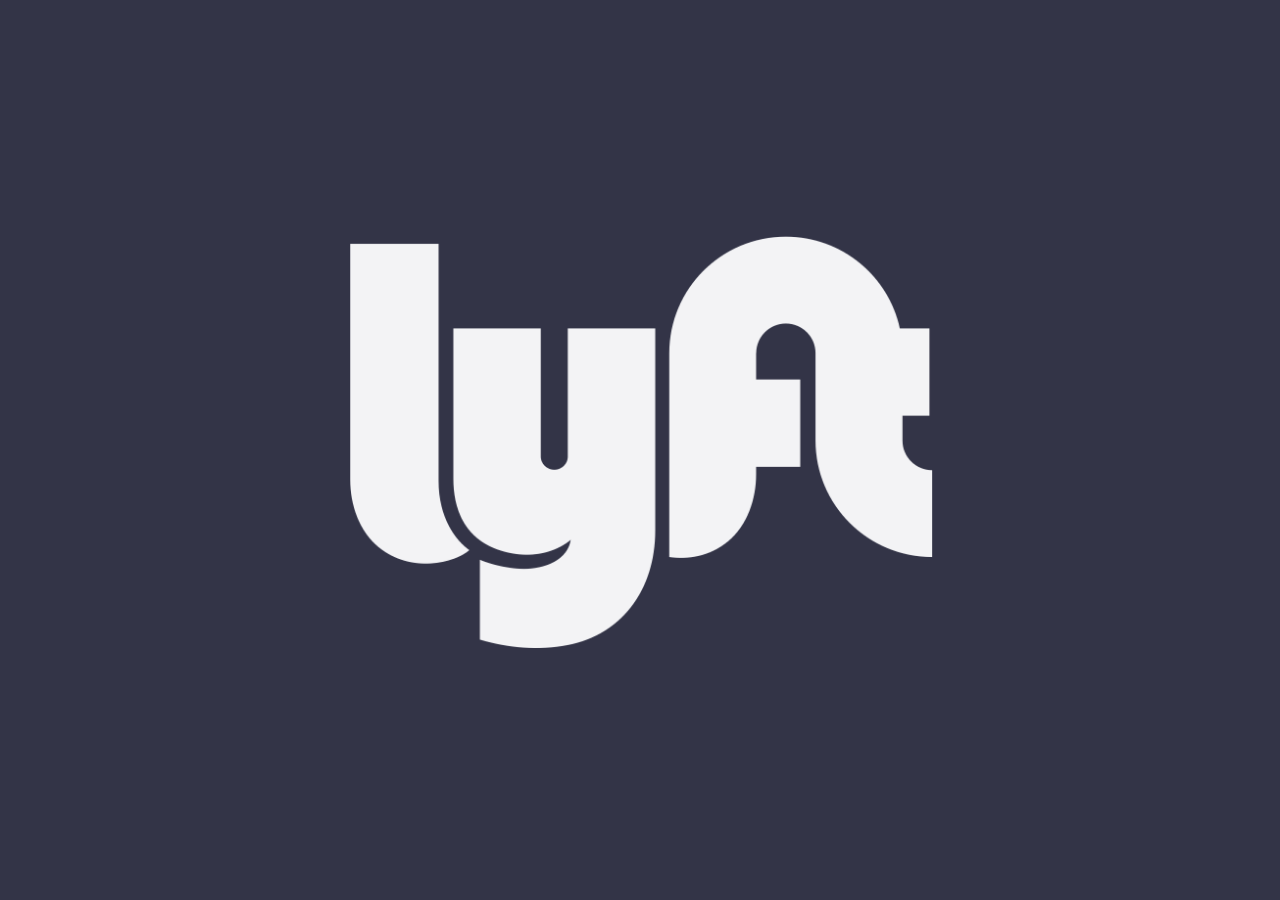
<file: index.html>
<!DOCTYPE html>
<html>
  <head>
    <meta charset="utf-8">
    <meta name="viewport" content="width=device-width, initial-scale=1.0">
    <title>Index</title>
    <link rel="stylesheet" href="vendors/bootstrap/css/bootstrap.min.css">
    <link rel="stylesheet" href="css/main.css">
    <link rel="stylesheet" href="css/main.css">
  </head>
  <body class="body-index">
  <!-- estructura para la primera vista de nuestra app -->
    <div class="container">
      <div class="row">
        <div class="column container-lyft display">
          <img class="logo-lyft" src="assets/images/logo-white.png" alt="">
        </div>
      </div>
    </div>
  
    <script src="vendors/js/jquery-3.2.1.min.js"></script>
    <script type="text/javascript" src="js/app.js"></script>
  </body>
</html>
</file>
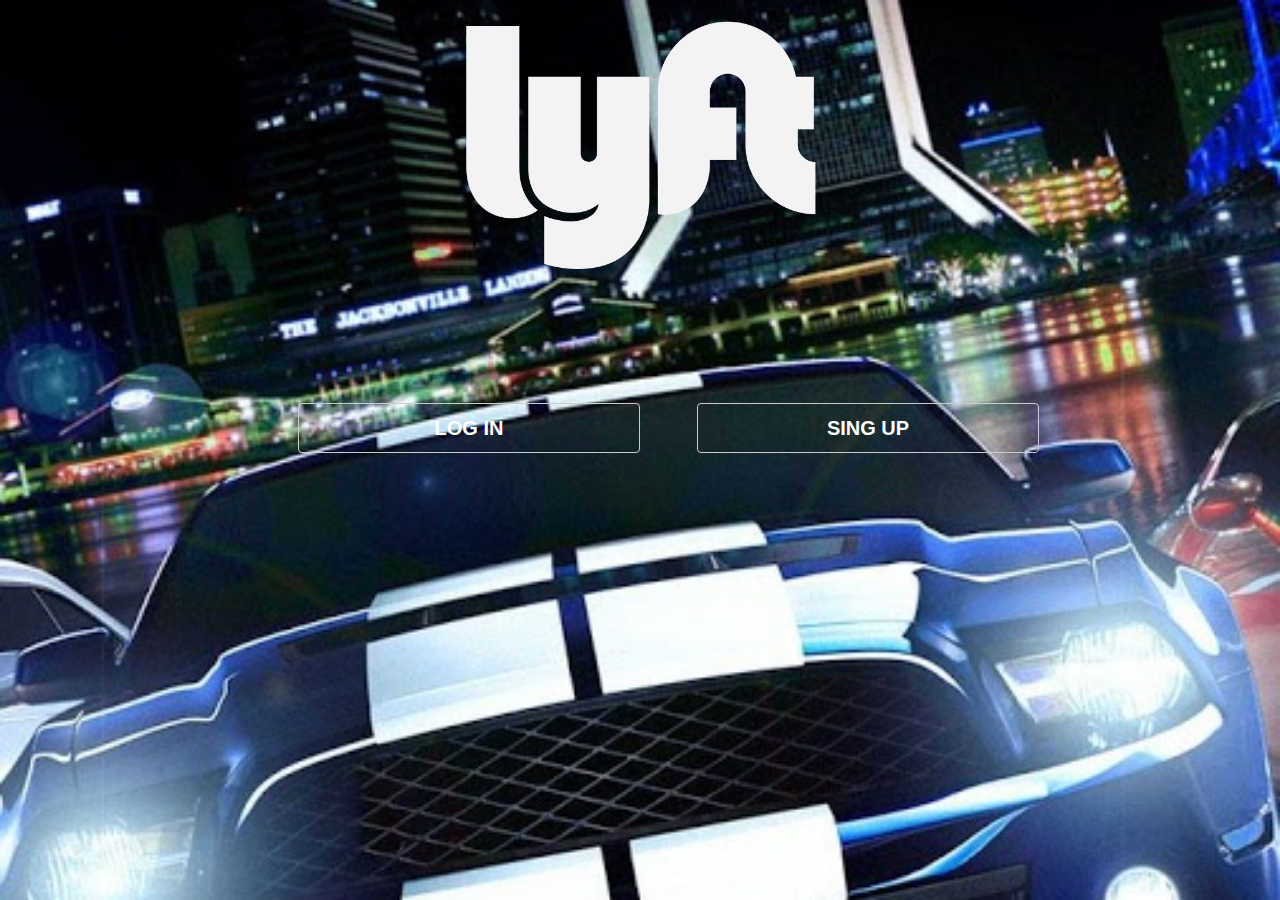
<file: views/init.html>
<!DOCTYPE html>
<html>
  <head>
    <meta charset="utf-8">
    <meta name="viewport" content="width=device-width, initial-scale=1.0">
    <title>Init</title>
    <link rel="stylesheet" href="../vendors/bootstrap/css/bootstrap.min.css">
    <link rel="stylesheet" href="../css/main.css">
  </head>
  <body class="fondo-body">
    <!-- estructura del header -->
    <header>
      <div class="container ">
        <div class="row div-logo display">
          <img class="img-responsive logo-header" src="../assets/images/logo-white.png" alt="">
        </div>
      </div>
    </header>
    <!-- estructura del section 'button' -->
    <section>
      <div class="container">
        <div class="row div-button display ">
          <button class="btn btn-default button-init"><strong>LOG IN</strong></button>
          <button id="button" class="btn btn-default button-init"><strong>SING UP</strong></button>
        </div>
      </div>
    </section>


    <script src="../vendors/js/jquery-3.2.1.min.js"></script>
    <script src="../vendors/bootstrap/js/bootstrap.min.js"></script>
    <script type="text/javascript" src="../js/init.js"></script>
  </body>
</html>
</file>
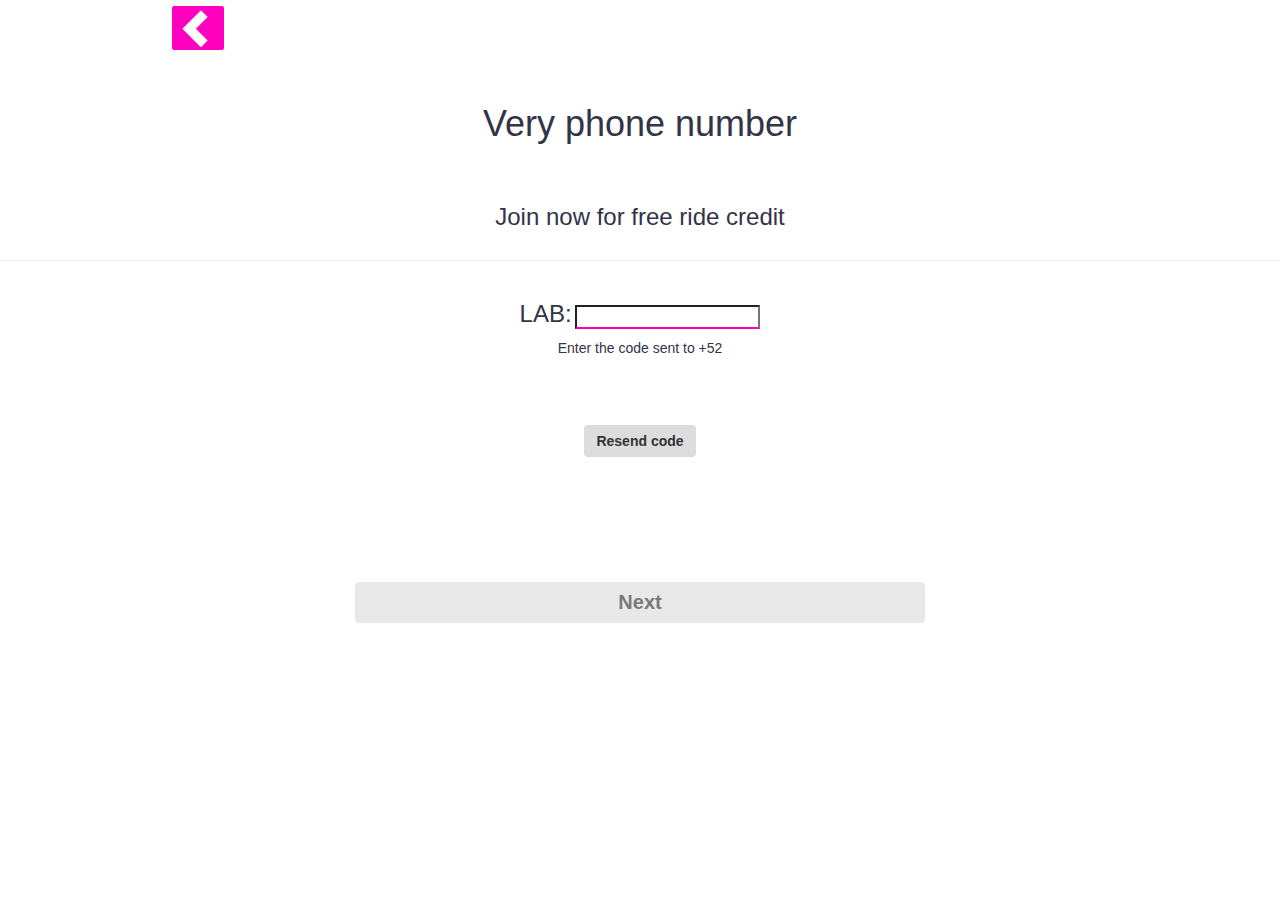
<file: views/labcode.html>
<!DOCTYPE html>
<html>
  <head>
    <meta charset="utf-8">
    <meta name="viewport" content="width=device-width, initial-scale=1.0">
    <title>Lab code</title>
    <link rel="stylesheet" href="../vendors/bootstrap/css/bootstrap.min.css">
    <link rel="stylesheet" href="../css/main.css">
  </head>
  <body class="blue text-center">
    <!-- estructura del header 'lab-code' -->
    <header>
      <div class="container">
        <div class="row">
          <div class="text-left">
            <span class="glyphicon glyphicon-chevron-left button-color "></span> 
          </div>
          <h1 class="title">Very phone number</h1>
        </div>
        <div class="row">
          <h3>Join now for free ride credit</h3>
        </div>
      </div>
    </header>
    <hr>
    <!-- estructura del section 'lab code' -->
    <section>
      <div class="container">
        <div class="row">
          <h3 class="lab-word">LAB:</h3>
          <input  type="text" name="" id="input-lab">
        </div>
        <div class="row">
          <p>Enter the code sent to +52</p>
        </div>
        <div class="row div-button">
          <button class="btn btn-default button-resendcode border-none"><strong>Resend code</strong></button>
        </div>
      </div>
    </section>
    <!-- estructura del footer 'sing-up' -->
    <footer>
      <div class="container">
        <div class="row div-button">
          <button class="btn btn-default button border-none " disabled><strong>Next</strong></button>
        </div>
      </div>
    </footer>


    <script src="../vendors/js/jquery-3.2.1.min.js"></script>
    <script src="../vendors/bootstrap/js/bootstrap.min.js"></script>
    <script type="text/javascript" src="../js/labcode.js"></script>
  </body>
</html>
</file>
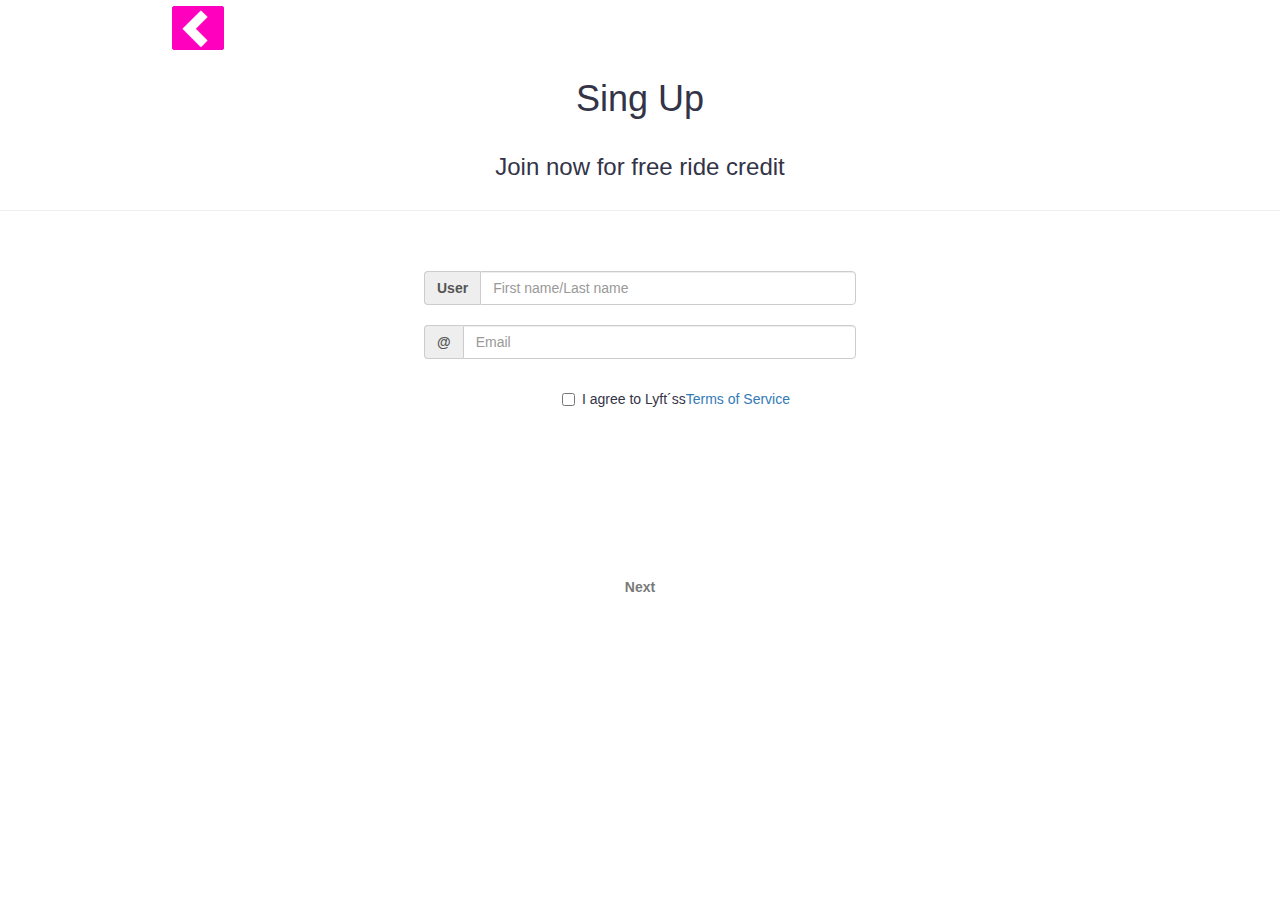
<file: views/login.html>
<!DOCTYPE html>
<html>
  <head>
    <meta charset="utf-8">
    <meta name="viewport" content="width=device-width, initial-scale=1.0">
    <title>Login</title>
    <link rel="stylesheet" href="../vendors/bootstrap/css/bootstrap.min.css">
    <link rel="stylesheet" href="../css/main.css">
  </head>
  <body class="blue text-center">
  <!-- estructura del header 'login' -->
    <header>
      <div class="container ">
        <div class="row">
          <div class="text-left">
            <span class="glyphicon glyphicon-chevron-left button-color "></span> 
          </div>
          <h1 class="title-singup">Sing Up</h1>
        </div>
        <div class="row">
          <h3>Join now for free ride credit</h3>
        </div>
      </div>
    </header>
    <hr>
    <br>
    <br>
  <!-- estructura del section 'login' -->
    <section>
      <div class="container container-login">
        <div class="row input-group">
          <span class="input-group-addon"><strong>User</strong></span>
          <input type="text" class="form-control input-name" id="inputGroupSuccess3" aria-describedby="inputGroupSuccess3Status" placeholder="First name/Last name">
        </div>
        <br>
        <div class="row input-group ">
          <span class="input-group-addon "><strong>@</strong></span>
          <input type="email" class="form-control input-email" id="inputGroupSuccess3" aria-describedby="inputGroupSuccess3Status" placeholder="Email">
        </div>
        <br>
        <div class="row form-group">
          <div class="col-sm-offset-2 col-sm-10">
            <div class="checkbox">
              <label class="label-checkbox">
                <input id="checkbox" type="checkbox">I agree to Lyft´ss<a href="">Terms of Service</a>
              </label>
            </div>
          </div>
        </div>
      </div>
    </section>
    <br>
    <!-- estructura del footer 'sing-up' -->
    <footer>
      <div class="container">
        <div class="row">
          <button class="btn btn-default button-next border-none" data-toggle="modal" data-target="#myModal" disabled><strong>Next</strong></button>
        </div>
      </div>
      <!--Modal -->
      <div id="myModal" class="modal fade" role="dialog">
        <div class="modal-dialog">
        <!-- Modal content-->
          <div class="modal-content button-color">
            <div class="modal-body">
              <img  class="logo-lyft" src="../assets/images/logo-white.png" alt="">
              <h1>his registration was successful!</h1>
              <span class="glyphicon glyphicon-ok "></span>   
            </div>
            <!-- Modal footer -->
            <div class="modal-footer">
              <button type="button" class="btn btn-defaul button-modal" data-dismiss="modal"><strong>Acept</strong></button>
            </div>
          </div>
        </div>
      </div>
    </footer>


    <script src="../vendors/js/jquery-3.2.1.min.js"></script>
    <script src="../vendors/bootstrap/js/bootstrap.min.js"></script>
    <script type="text/javascript" src="../js/login.js"></script>
  </body>
</html>
</file>
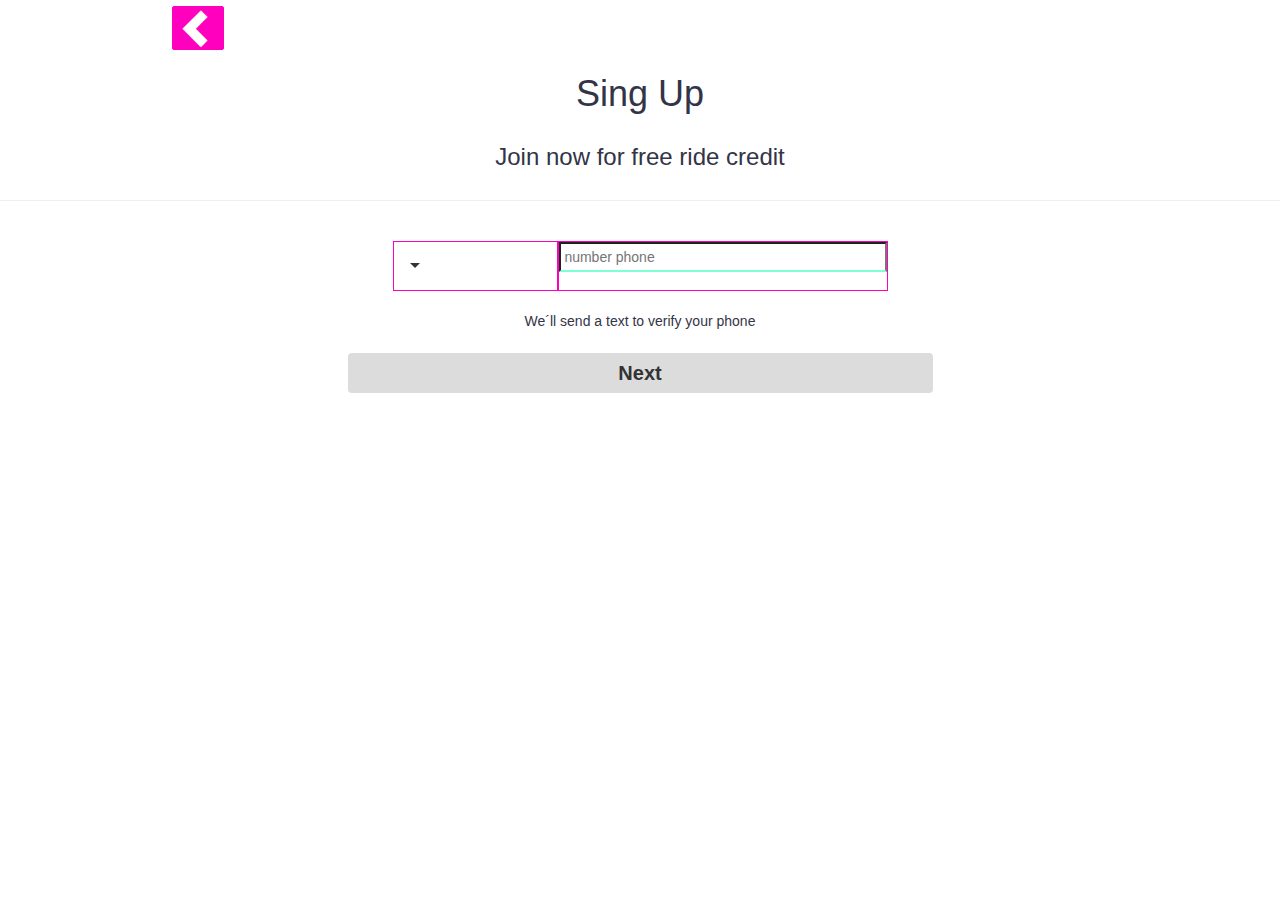
<file: views/singup.html>
<!DOCTYPE html>
<html>
  <head>
    <meta charset="utf-8">
    <meta name="viewport" content="width=device-width, initial-scale=1.0">
    <title>Singup</title>
    <link rel="stylesheet" href="../vendors/bootstrap/css/bootstrap.min.css">
    <link rel="stylesheet" href="../css/main.css">
    
  </head>
  <body class="text-center blue">
    <!-- estructura del header 'sing up' -->
    <header>
      <div class="container">
        <div class="row ">
          <div class="text-left">
            <span class="glyphicon glyphicon-chevron-left button-color "></span> 
          </div>
          <h1 class="">Sing Up</h1>
        </div>
        <div class="row">
          <h3>Join now for free ride credit</h3>
        </div>
      </div>
    </header>
    <hr>
    <!-- estructura del section 'sing-up' -->
    <section>
      <div class="container">
        <div class="row div-singup display ">
          <div class="btn-group div-select">
            <button id="button-select" class="btn btn-default btn-lg dropdown-toggle border-none" type="button" data-toggle="dropdown" aria-haspopup="true" aria-expanded="false"><span class="caret"></span>
            </button>
            <div class="div-li"></div>
            <ul class="dropdown-menu text-center">
              <li><img src="../assets/images/argentina.png" alt=""><strong>Argentina</strong></li>
              <li><img src="../assets/images/bolivia.png" alt=""><strong>Bolivia</strong></li>
              <li><img src="../assets/images/brasil.png" alt=""><strong>Brasil</strong></li>
              <li><img src="../assets/images/mexico.png" alt=""><strong>Mexico</strong></li>
              <li><img src="../assets/images/peru.jpg" alt=""><strong>Peru</strong></li>
            </ul>
          </div>
          <div id="" class="div-input">
            <input type="number" name="" id="input" placeholder=" number phone">
          </div>
        </div>
        <div class="row">
          <p>We´ll send a text to verify your phone</p>
        </div>
      </div>
    </section>
    <!-- estructura del footer 'sing-up' -->
    <footer>
      <div class="container">
        <div class="row">
          <button id="button-singup" class=" btn btn-default button border-none"><strong>Next</strong></button>
        </div>
      </div>
    </footer>


    <script src="../vendors/js/jquery-3.2.1.min.js"></script>
    <script src="../vendors/bootstrap/js/bootstrap.min.js"></script>
    <script type="text/javascript" src="../js/singup.js"></script>
  </body>
</html>
</file>
<file: css/main.css>
*{
  box-sizing: border-box;
  padding: 0;
  margin: 0;
}

/* clases reutilizables */
.blue{
  color: #333447;
}

.display{
  display: flex;
  align-items: center;
  justify-content: center; 
}

.title{
  line-height: 100px;
}

.border-none{
  outline: none;
  border: none;
}

.button{
  margin: 1%;
  width: 50%;
  height: 50%;
  background-color: gainsboro;
  font-size: 20px;
}

.button-color{
  background-color:#ff00bf;
  color: white  
}

/* clases para el archivo index.html */
.body-index{
  background-color: #333447;
}

.logo-lyft{
  margin: 20%;
  width:50% ;
  height:50% ; 
}

/* clases para el archivo init.html */
.fondo-body{
  background-image: url(../assets/images/fondo-init.jpg);
  background-size: cover;
  background-repeat: no-repeat;    
  background-position: center center;
  height: 100vh;
}

.logo-header{
  margin: 20px;
  width:30% ;
  height:30% ; 
}

.button-init{
  margin: 5% 0 5% 5% ;
  padding: 10px 5px;
  width:30% ;
  height:20% ;
  font-size:20px;
  outline-color: white;
  background-color: transparent;
  color: white;
}

.button-init:hover{
  outline-color: white;
  background-color:#ff00bf;
  color: white 
}

/* clases para el archivo singup.html */
.glyphicon-chevron-left{
  font-size: 40px;
  margin: 5px 10%;
  padding: 1px 5px;
  border: 1px solid #ff00bf;
  border-radius: 2px;
}

 .div-singup{
  margin: 20px;
}

.div-input, .div-select{
  display: inline-block;
  border:1px solid #ff00bf;
}

.div-input{
  height: 50px;
  width: 70%;
}

#input{
  width:100%;
  height: 30px;
  outline: none;
  border-bottom-color: aquamarine !important;
}

.div-select{
  height:50px;
  width: 40%;
}

li{
  list-style:none;
}

/* clases para el archivo login.html */
.container-login{
  padding: 0 20%;
}

.title-singup{
  line-height: 50px;
}

.button-next{
  width: 50%;
}
/* estilos para el modal */
.glyphicon-ok{
  font-size:100px;
}

.button-modal{
  margin: 0 40%;
  padding: 10px 30px;
  color: #333447;
}

/* clases para el archivo labcode.html */
.lab-word{
  display: inline-block; 
}

#input-lab{
  outline: none;
  border-bottom-color: #ff00bf !important;
}

.div-button{
  margin: 5% 0;
}

.button-resendcode{
  background-color: gainsboro;
}

/* estilos para dispositivos 'tablets' */
@media (min-width:768px) {
/* estilos para archivo singup */
  .div-input{
    height: 50px;
    width: 50%;
  }

  .div-select{
    height:50px;
    width:25%;
  }

  /* estilos para archivo login */
  .container-login{
    padding: 0 30%;
  }

  .button-next{
    margin: 10% 0; 
  }
  
}

/* estilos para dispositivos 'desktops' */
@media (min-width:992px) {
  /* estilos para archivo singup */
  .div-input{
    height: 50px;
    width: 30%;
  }
  
  .div-select{
    height:50px;
    width:15%;
  }

  /* estilos para archivo login */
  .container-login{
    padding: 0 30%;
  }

  .button-next{
    margin: 10% 0; 
  }
    
}

  /* estilos para dispositivos 'desktops-lg' */
@media (min-width:1200px) {
  /* estilos para archivo singup */
  .div-input{
    height: 50px;
    width: 30%;
  }
  
  .div-select{
    height:50px;
    width:15%;
  }

  /* estilos para archivo login */
  .container-login{
    padding: 0 30%;
  }  

  .button-next{
    margin: 10% 0; 
  }
}
</file>
